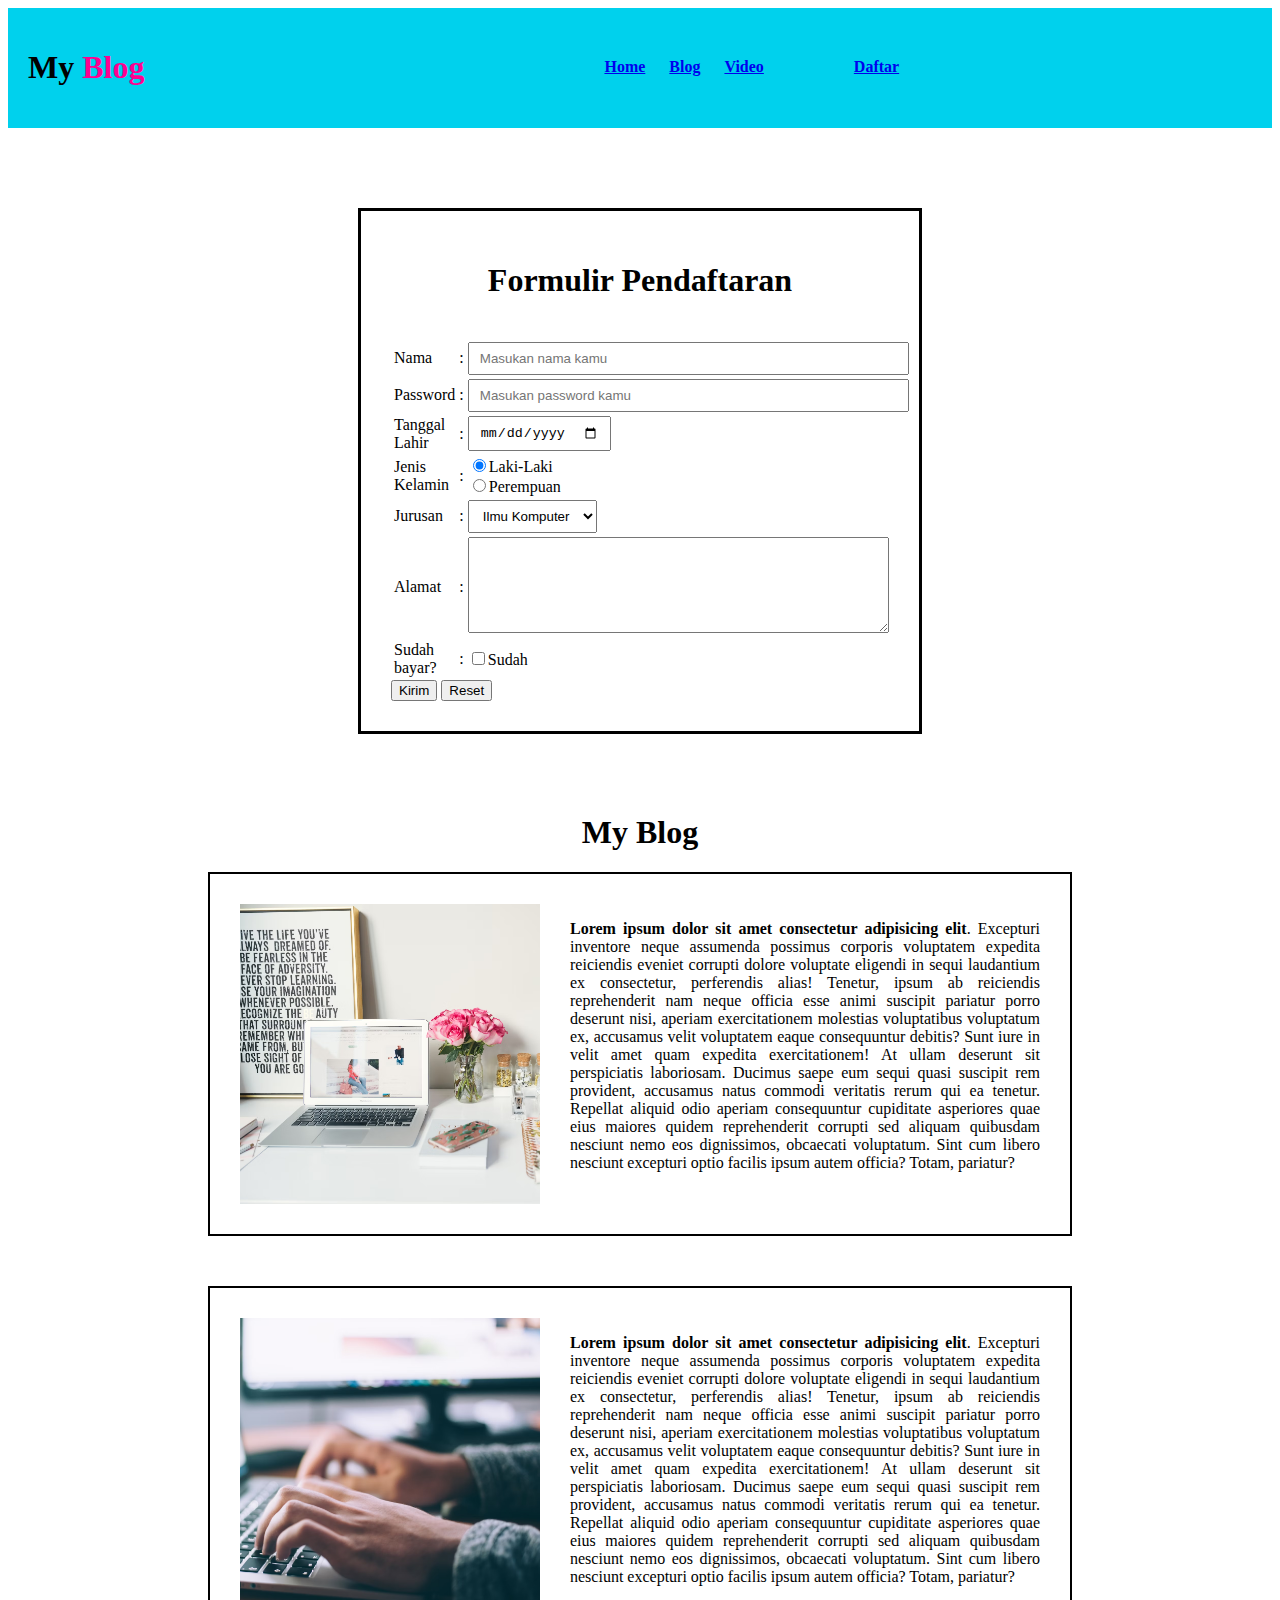
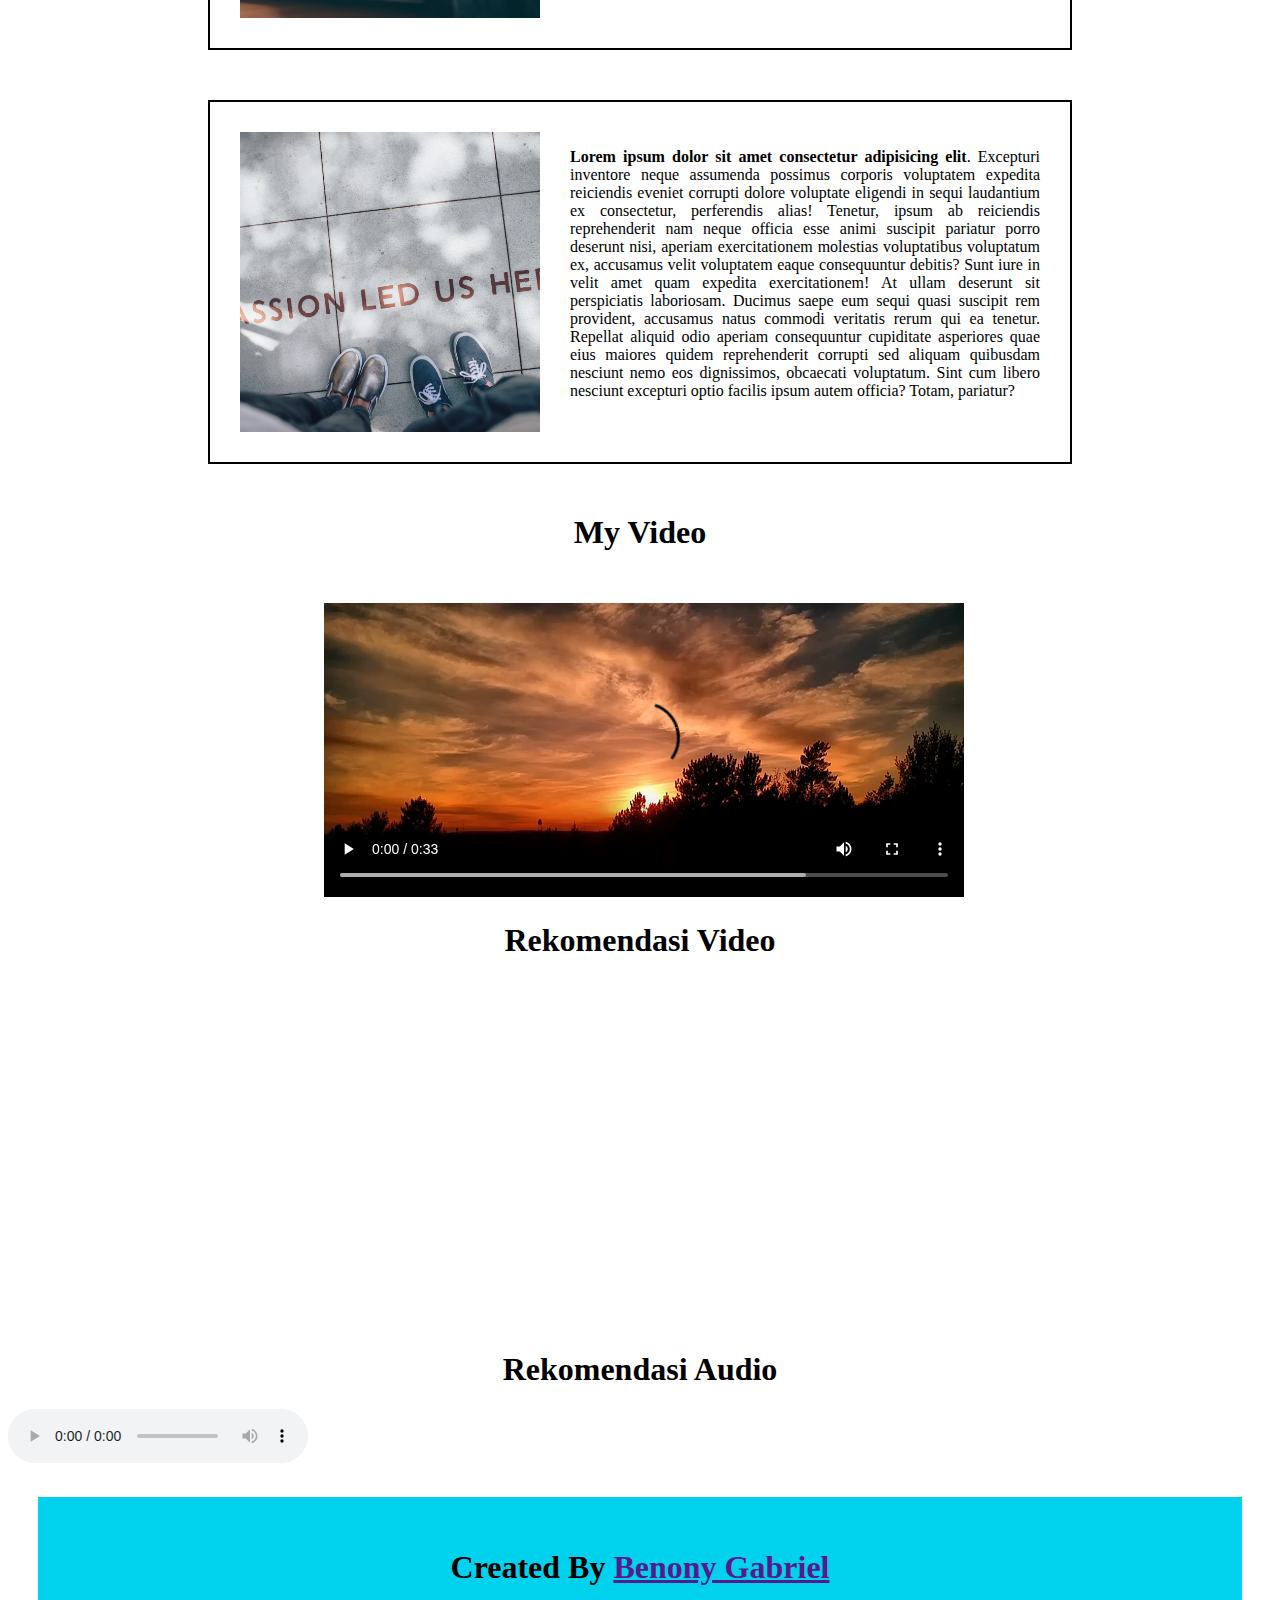
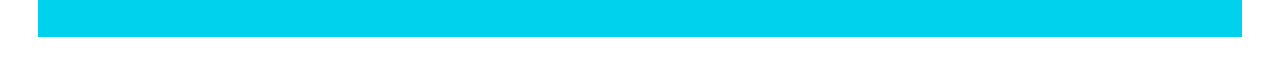
<file: P03 - week 3 - HTML dan Elemen Semantik/index.html>
<!DOCTYPE html>
<html lang="en">
  <head>
    <meta charset="UTF-8" />
    <meta name="viewport" content="width=device-width, initial-scale=1.0" />
    <title>Week 3 - Semantik dan Non Semantik</title>
  </head>
  <body>
    <header
      style="
        padding: 20px;
        background-color: rgb(0, 209, 237);
        display: flex;
        flex-direction: row;
      "
    >
      <h1>My <span style="color: rgb(255, 0, 144)">Blog</span></h1>

      <div
        style="
          display: flex;
          flex-direction: row;
          margin-top: 30px;
          margin-left: 450px;
        "
      >
        <nav style="margin-right: 80px">
          <a style="margin: 10px" href="#"><b> Home</b></a>
          <a style="margin: 10px" href="#blog"><b> Blog</b></a>
          <a style="margin: 10px" href="#video"><b> Video</b></a>
        </nav>
        <a href="#daftar"><b>Daftar</b> </a>
      </div>
    </header>
    <main>
      <section id="daftar">
        <div
          class="form"
          style="
            margin-left: 350px;
            margin-right: 350px;
            margin-top: 80px;
            margin-bottom: 80px;
            border: 3px solid black;
            padding: 30px;
          "
        >
          <h1 style="text-align: center">Formulir Pendaftaran</h1>
          <br />
          <form action="" method="post">
            <table>
              <tr>
                <td><label for="nama">Nama </label></td>
                <td>:</td>
                <td>
                  <input
                    type="text"
                    name="nama"
                    id="nama"
                    size="50px"
                    placeholder="Masukan nama kamu"
                    required
                    style="
                      padding-left: 10px;
                      padding-right: 10px;
                      padding-top: 7px;
                      padding-bottom: 7px;
                    "
                  />
                </td>
              </tr>
              <tr>
                <td><label for="password">Password </label></td>
                <td>:</td>
                <td>
                  <input
                    type="password"
                    name="password"
                    id="password"
                    size="50px"
                    required
                    placeholder="Masukan password kamu"
                    style="
                      padding-left: 10px;
                      padding-right: 10px;
                      padding-top: 7px;
                      padding-bottom: 7px;
                    "
                  />
                </td>
              </tr>
              <tr>
                <td><label for="birth">Tanggal Lahir </label></td>
                <td>:</td>
                <td>
                  <input
                    type="date"
                    style="
                      padding-left: 10px;
                      padding-right: 10px;
                      padding-top: 7px;
                      padding-bottom: 7px;
                    "
                  />
                </td>
              </tr>
              <tr>
                <td><label for="jkel">Jenis Kelamin </label></td>
                <td>:</td>
                <td>
                  <input
                    type="radio"
                    name="jkel"
                    id="jkel"
                    value="Pria"
                    checked
                  />Laki-Laki
                  <br />
                  <input
                    type="radio"
                    name="jkel"
                    id="jkel"
                    value="Perempuan"
                  />Perempuan
                  <br />
                </td>
              </tr>
              <tr>
                <td><label for="jurusan">Jurusan </label></td>
                <td>:</td>
                <td>
                  <select
                    name="jurusan"
                    id="jurusan"
                    style="
                      padding-left: 10px;
                      padding-right: 10px;
                      padding-top: 7px;
                      padding-bottom: 7px;
                    "
                  >
                    <option value="Ilmu Komputer">Ilmu Komputer</option>
                    <option value="Ekonomi">Ekonomi</option>
                    <option value="Manajemen">Manajemen</option>
                  </select>
                </td>
              </tr>
              <tr>
                <td><label for="alamat">Alamat </label></td>
                <td>:</td>
                <td>
                  <textarea
                    id="alamat"
                    name="alamat"
                    rows="6"
                    cols="50"
                    placeholder="Alamat kamu...."
                  >
                  </textarea>
                </td>
              </tr>
              <tr>
                <td><label for="bayar">Sudah bayar? </label></td>
                <td>:</td>
                <td>
                  <input
                    type="checkbox"
                    name="bayar"
                    id="bayar"
                    required
                  />Sudah
                </td>
              </tr>
            </table>
            <button type="submit">Kirim</button>
            <button type="reset">Reset</button>
          </form>
        </div>
      </section>
      <section id="blog">
        <h1 style="text-align: center">My Blog</h1>
        <article
          style="
            margin-left: 200px;
            margin-right: 200px;
            margin-bottom: 50px;
            padding: 30px;
            border: 2px solid black;
            display: flex;
            flex-direction: row;
          "
        >
          <img src="assets/img/1.png" alt="blog 1" height="300px" />
          <p style="margin-left: 30px; text-align: justify">
            <b>Lorem ipsum dolor sit amet consectetur adipisicing elit</b>.
            Excepturi inventore neque assumenda possimus corporis voluptatem
            expedita reiciendis eveniet corrupti dolore voluptate eligendi in
            sequi laudantium ex consectetur, perferendis alias! Tenetur, ipsum
            ab reiciendis reprehenderit nam neque officia esse animi suscipit
            pariatur porro deserunt nisi, aperiam exercitationem molestias
            voluptatibus voluptatum ex, accusamus velit voluptatem eaque
            consequuntur debitis? Sunt iure in velit amet quam expedita
            exercitationem! At ullam deserunt sit perspiciatis laboriosam.
            Ducimus saepe eum sequi quasi suscipit rem provident, accusamus
            natus commodi veritatis rerum qui ea tenetur. Repellat aliquid odio
            aperiam consequuntur cupiditate asperiores quae eius maiores quidem
            reprehenderit corrupti sed aliquam quibusdam nesciunt nemo eos
            dignissimos, obcaecati voluptatum. Sint cum libero nesciunt
            excepturi optio facilis ipsum autem officia? Totam, pariatur?
          </p>
        </article>
        <article
          style="
            margin-left: 200px;
            margin-right: 200px;
            margin-bottom: 50px;
            padding: 30px;
            border: 2px solid black;
            display: flex;
            flex-direction: row;
          "
        >
          <img src="assets/img/2.png" alt="blog 1" height="300px" />
          <p style="margin-left: 30px; text-align: justify">
            <b>Lorem ipsum dolor sit amet consectetur adipisicing elit</b>.
            Excepturi inventore neque assumenda possimus corporis voluptatem
            expedita reiciendis eveniet corrupti dolore voluptate eligendi in
            sequi laudantium ex consectetur, perferendis alias! Tenetur, ipsum
            ab reiciendis reprehenderit nam neque officia esse animi suscipit
            pariatur porro deserunt nisi, aperiam exercitationem molestias
            voluptatibus voluptatum ex, accusamus velit voluptatem eaque
            consequuntur debitis? Sunt iure in velit amet quam expedita
            exercitationem! At ullam deserunt sit perspiciatis laboriosam.
            Ducimus saepe eum sequi quasi suscipit rem provident, accusamus
            natus commodi veritatis rerum qui ea tenetur. Repellat aliquid odio
            aperiam consequuntur cupiditate asperiores quae eius maiores quidem
            reprehenderit corrupti sed aliquam quibusdam nesciunt nemo eos
            dignissimos, obcaecati voluptatum. Sint cum libero nesciunt
            excepturi optio facilis ipsum autem officia? Totam, pariatur?
          </p>
        </article>
        <article
          style="
            margin-left: 200px;
            margin-right: 200px;
            margin-bottom: 50px;
            padding: 30px;
            border: 2px solid black;
            display: flex;
            flex-direction: row;
          "
        >
          <img src="assets/img/3.png" alt="blog 1" height="300px" />
          <p style="margin-left: 30px; text-align: justify">
            <b>Lorem ipsum dolor sit amet consectetur adipisicing elit</b>.
            Excepturi inventore neque assumenda possimus corporis voluptatem
            expedita reiciendis eveniet corrupti dolore voluptate eligendi in
            sequi laudantium ex consectetur, perferendis alias! Tenetur, ipsum
            ab reiciendis reprehenderit nam neque officia esse animi suscipit
            pariatur porro deserunt nisi, aperiam exercitationem molestias
            voluptatibus voluptatum ex, accusamus velit voluptatem eaque
            consequuntur debitis? Sunt iure in velit amet quam expedita
            exercitationem! At ullam deserunt sit perspiciatis laboriosam.
            Ducimus saepe eum sequi quasi suscipit rem provident, accusamus
            natus commodi veritatis rerum qui ea tenetur. Repellat aliquid odio
            aperiam consequuntur cupiditate asperiores quae eius maiores quidem
            reprehenderit corrupti sed aliquam quibusdam nesciunt nemo eos
            dignissimos, obcaecati voluptatum. Sint cum libero nesciunt
            excepturi optio facilis ipsum autem officia? Totam, pariatur?
          </p>
        </article>
      </section>
      <section id="video">
        <h1 style="text-align: center">My Video</h1>
        <video
          style="margin-left: 25%; margin-top: 30px"
          src="assets/video/Nature.mp4"
          controls
        ></video>
        <h1 style="text-align: center">Rekomendasi Video</h1>
        <iframe
          style="margin-left: 25%; margin-top: 30px"
          width="560"
          height="315"
          src="https://www.youtube.com/embed/xtO01ZthVGE?si=ULTBqFRpDeUZbDti"
          title="YouTube video player"
          frameborder="0"
          allow="accelerometer; autoplay; clipboard-write; encrypted-media; gyroscope; picture-in-picture; web-share"
          referrerpolicy="strict-origin-when-cross-origin"
          allowfullscreen
        ></iframe>
        <h1 style="text-align: center">Rekomendasi Audio</h1>
        <audio controls>
          <source src="assets/audio/audio.mp3" type="audio" />
        </audio>
      </section>
    </main>
    <footer
      style="margin: 30px; padding: 30px; background-color: rgb(0, 209, 237)"
    >
      <h1 style="text-align: center">
        Created By <a href="">Benony Gabriel</a>
      </h1>
    </footer>
  </body>
</html>
</file>
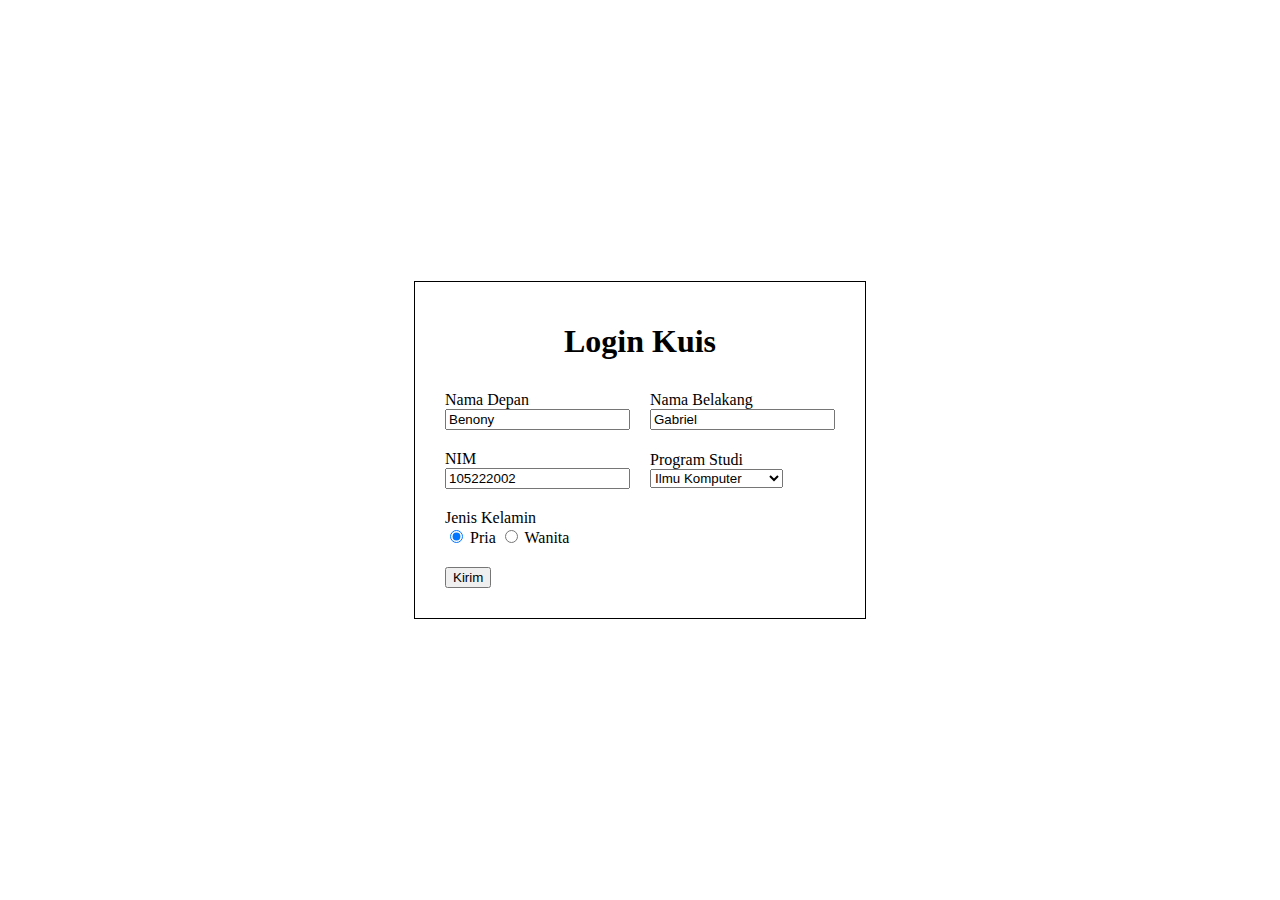
<file: P06 - PHP Quiz/index.html>
<!DOCTYPE html>
<html lang="en">
    <head>
        <meta charset="UTF-8" />
        <meta name="viewport" content="width=device-width, initial-scale=1.0" />
        <title>Simple Form - Benony Gabriel?</title>

        <style>
            body {
                display: flex;
                align-items: center;
                justify-content: center;
                height: 100vh;
                margin: 0;
            }

            .form {
                border: 1px solid black;
                width: fit-content;
                margin: auto;
                padding: 20px;
            }

            h1 {
                text-align: center;
            }
        </style>
    </head>
    <body>
        <div class="form">
            <h1>Login Kuis</h1>
            <form action="dashboard.php" method="post">
                <table border="0" cellpadding="10px" cellspacing="0">
                    <tr>
                        <td>
                            <label for="fname">Nama Depan</label><br />
                            <input
                                type="text"
                                id="fname"
                                name="fname"
                                value="Benony"
                            />
                        </td>
                        <td>
                            <label for="lname">Nama Belakang</label><br />
                            <input
                                type="text"
                                id="lname"
                                name="lname"
                                value="Gabriel"
                            />
                        </td>
                    </tr>
                    <tr>
                        <td>
                            <label for="nim">NIM</label><br />
                            <input
                                type="number"
                                id="nim"
                                name="nim"
                                value="105222002"
                            />
                        </td>
                        <td>
                            <label for="prodi">Program Studi</label><br />
                            <select name="prodi" id="prodi">
                                <option value="Ilmu Komputer" selected>
                                    Ilmu Komputer
                                </option>
                                <option value="Teknik Lingkungan">
                                    Teknik Lingkungan
                                </option>
                                <option value="Ekonomi">Ekonomi</option>
                            </select>
                        </td>
                    </tr>
                    <tr>
                        <td colspan="2">
                            <label>Jenis Kelamin</label><br />
                            <input
                                type="radio"
                                id="pria"
                                name="jkel"
                                value="Pria"
                                checked
                            />
                            <label for="pria">Pria</label>

                            <input
                                type="radio"
                                id="wanita"
                                name="jkel"
                                value="Wanita"
                            />
                            <label for="wanita">Wanita</label>
                        </td>
                    </tr>
                    <tr>
                        <td colspan="2">
                            <button
                                type="submit"
                                onclick="alert('Berhasil login!')"
                            >
                                Kirim
                            </button>
                        </td>
                    </tr>
                </table>
            </form>
        </div>
    </body>
</html>
</file>
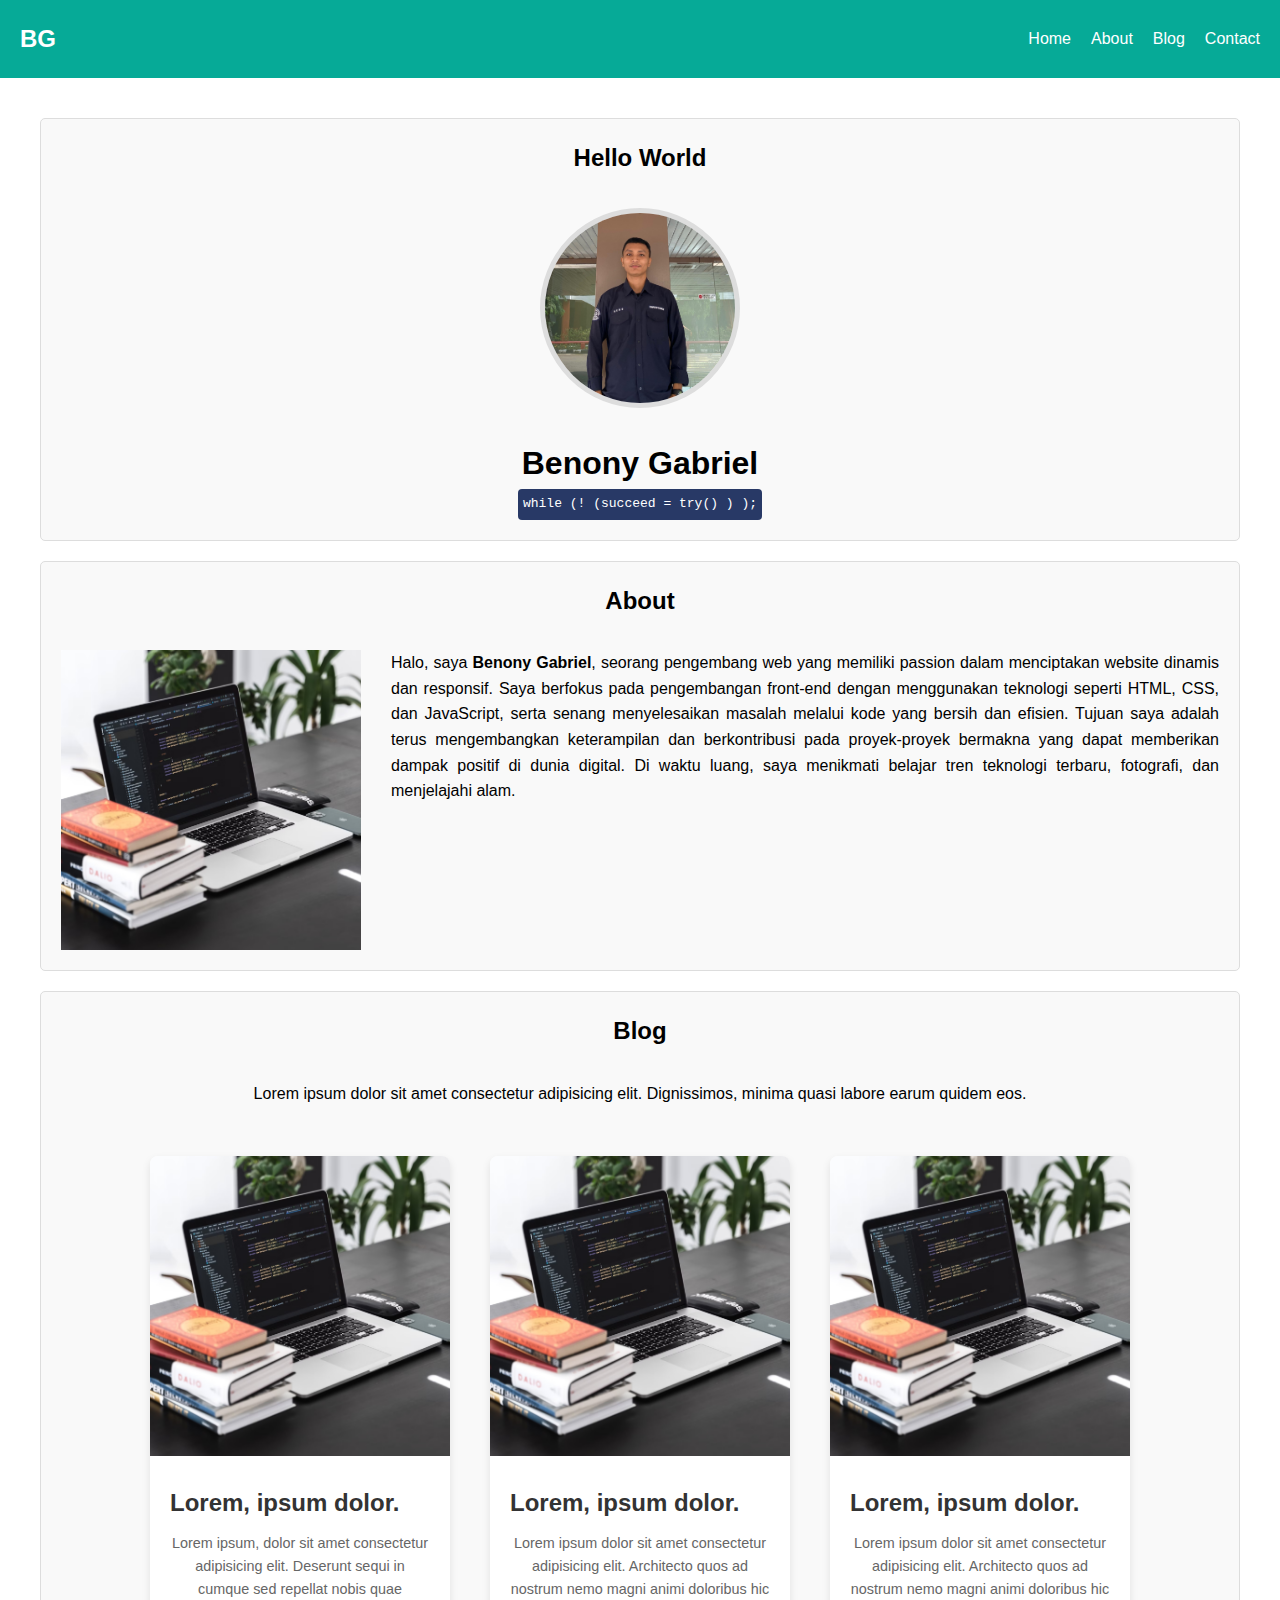
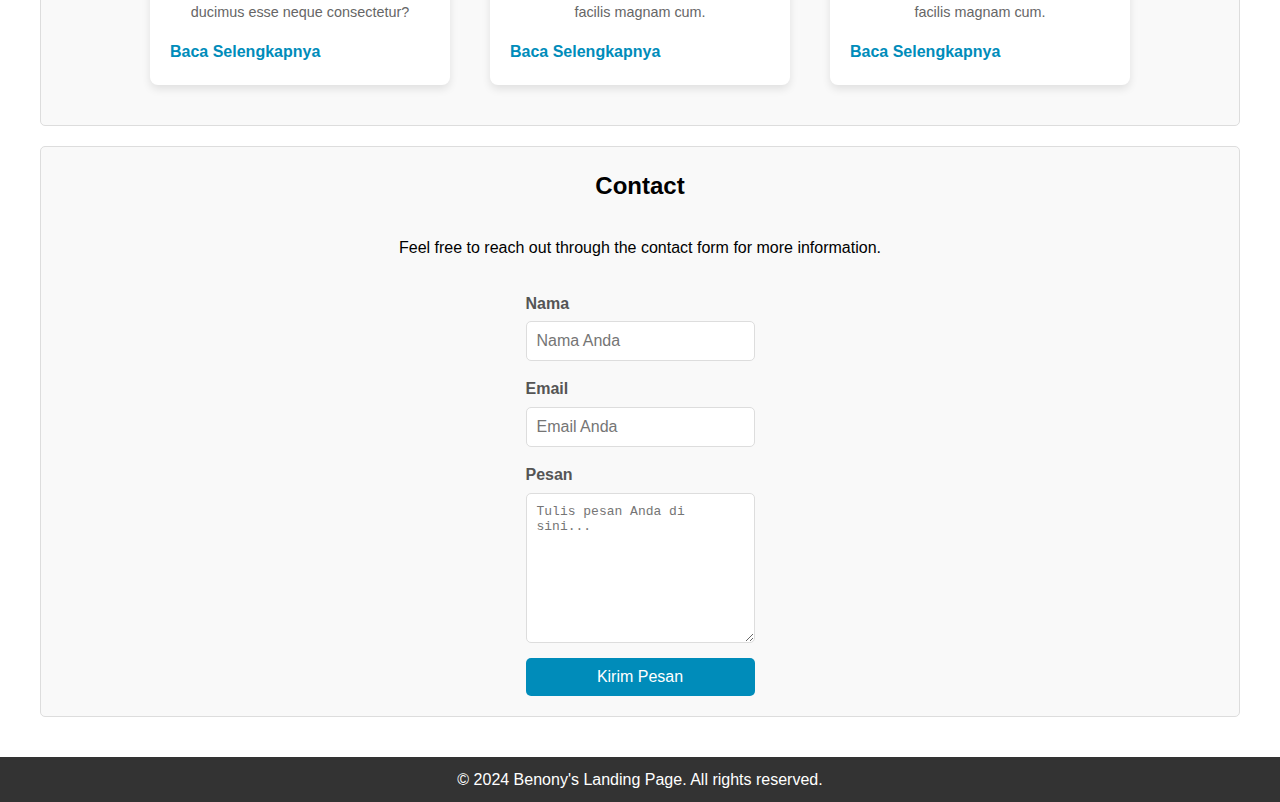
<file: 00 - Repo THT & Other/01 - Landing Page CSS Flexbox & Grid/index.html>
<!DOCTYPE html>
<html lang="en">
  <head>
    <meta charset="UTF-8" />
    <meta name="viewport" content="width=device-width, initial-scale=1.0" />
    <title>Benony Gabriel - Landing Page</title>
    <link rel="stylesheet" href="assets/css/style.css" />
  </head>
  <body>
    <header>
      <h1>BG</h1>
      <nav>
        <ul>
          <li><a href="#home">Home</a></li>
          <li><a href="#about">About</a></li>
          <li><a href="#blog">Blog</a></li>
          <li><a href="#contact">Contact</a></li>
        </ul>
      </nav>
    </header>

    <main>
      <section id="home">
        <h2>Hello World</h2>
        <img
          class="profil"
          src="assets/img/profile.jpg"
          alt="foto Profil Benony"
          height="100px"
        />
        <h1>Benony Gabriel</h1>
        <code>while (! (succeed = try() ) );</code>
      </section>

      <section id="about">
        <h2>About</h2>
        <div class="about-content">
          <img src="assets/img/about.png" alt="about img" height="300px" />
          <p>
            Halo, saya <b>Benony Gabriel</b>, seorang pengembang web yang
            memiliki passion dalam menciptakan website dinamis dan responsif.
            Saya berfokus pada pengembangan front-end dengan menggunakan
            teknologi seperti HTML, CSS, dan JavaScript, serta senang
            menyelesaikan masalah melalui kode yang bersih dan efisien. Tujuan
            saya adalah terus mengembangkan keterampilan dan berkontribusi pada
            proyek-proyek bermakna yang dapat memberikan dampak positif di dunia
            digital. Di waktu luang, saya menikmati belajar tren teknologi
            terbaru, fotografi, dan menjelajahi alam.
          </p>
        </div>
      </section>

      <section id="blog">
        <h2>Blog</h2>
        <p class="subtitle">
          Lorem ipsum dolor sit amet consectetur adipisicing elit. Dignissimos,
          minima quasi labore earum quidem eos.
        </p>
        <div class="blogs">
          <article>
            <div class="card">
              <img src="assets/img/about.png" alt="Blog Image" height="300px" />
              <div class="card-content">
                <h3>Lorem, ipsum dolor.</h3>
                <p>
                  Lorem ipsum, dolor sit amet consectetur adipisicing elit.
                  Deserunt sequi in cumque sed repellat nobis quae ducimus esse
                  neque consectetur?
                </p>
                <a href="#">Baca Selengkapnya</a>
              </div>
            </div>
          </article>

          <article>
            <div class="card">
              <img src="assets/img/about.png" alt="Blog Image" height="300px" />
              <div class="card-content">
                <h3>Lorem, ipsum dolor.</h3>
                <p>
                  Lorem ipsum dolor sit amet consectetur adipisicing elit.
                  Architecto quos ad nostrum nemo magni animi doloribus hic
                  facilis magnam cum.
                </p>
                <a href="#">Baca Selengkapnya</a>
              </div>
            </div>
          </article>

          <article>
            <div class="card">
              <img src="assets/img/about.png" alt="Blog Image" height="300px" />
              <div class="card-content">
                <h3>Lorem, ipsum dolor.</h3>
                <p>
                  Lorem ipsum dolor sit amet consectetur adipisicing elit.
                  Architecto quos ad nostrum nemo magni animi doloribus hic
                  facilis magnam cum.
                </p>
                <a href="#">Baca Selengkapnya</a>
              </div>
            </div>
          </article>
        </div>
      </section>

      <section id="contact">
        <h2>Contact</h2>
        <p class="p-contact">
          Feel free to reach out through the contact form for more information.
        </p>
        <form action="#" method="post">
          <label for="name">Nama</label>
          <input
            type="text"
            id="name"
            name="name"
            placeholder="Nama Anda"
            required
          />

          <label for="email">Email</label>
          <input
            type="email"
            id="email"
            name="email"
            placeholder="Email Anda"
            required
          />

          <label for="message">Pesan</label>
          <textarea
            id="message"
            name="message"
            placeholder="Tulis pesan Anda di sini..."
            required
          ></textarea>

          <button type="submit">Kirim Pesan</button>
        </form>
      </section>
    </main>
    <footer>
      <p>&copy; 2024 Benony's Landing Page. All rights reserved.</p>
    </footer>
  </body>
</html>
</file>
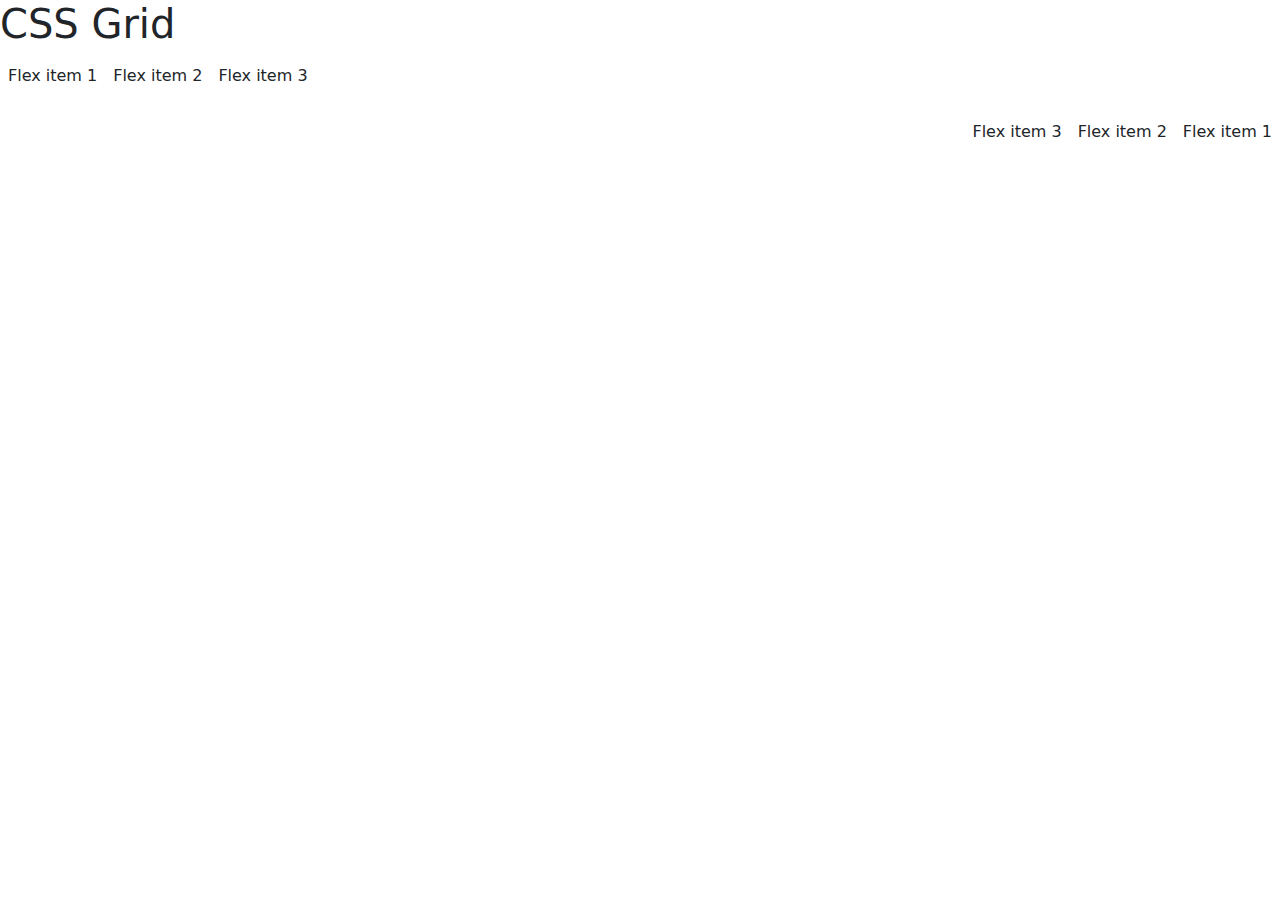
<file: P04 - week 4 belajar flex dan grid css/bootstrap/index.html>
<!DOCTYPE html>
<html lang="en">
  <head>
    <meta charset="UTF-8" />
    <meta name="viewport" content="width=device-width, initial-scale=1.0" />
    <title>Belajar Bootstrap</title>
    <!-- bootstrap -->
    <link
      href="https://cdn.jsdelivr.net/npm/bootstrap@5.3.3/dist/css/bootstrap.min.css"
      rel="stylesheet"
      integrity="sha384-QWTKZyjpPEjISv5WaRU9OFeRpok6YctnYmDr5pNlyT2bRjXh0JMhjY6hW+ALEwIH"
      crossorigin="anonymous"
    />
  </head>
  <body>
    <header>
      <h1>CSS Grid</h1>
      <div class="d-flex flex-row mb-3">
        <div class="p-2">Flex item 1</div>
        <div class="p-2">Flex item 2</div>
        <div class="p-2">Flex item 3</div>
      </div>
      <div class="d-flex flex-row-reverse">
        <div class="p-2">Flex item 1</div>
        <div class="p-2">Flex item 2</div>
        <div class="p-2">Flex item 3</div>
      </div>

    <!-- bootsrap -->
    <script
      src="https://cdn.jsdelivr.net/npm/bootstrap@5.3.3/dist/js/bootstrap.bundle.min.js"
      integrity="sha384-YvpcrYf0tY3lHB60NNkmXc5s9fDVZLESaAA55NDzOxhy9GkcIdslK1eN7N6jIeHz"
      crossorigin="anonymous"
    ></script>
  </body>
</html>
</file>
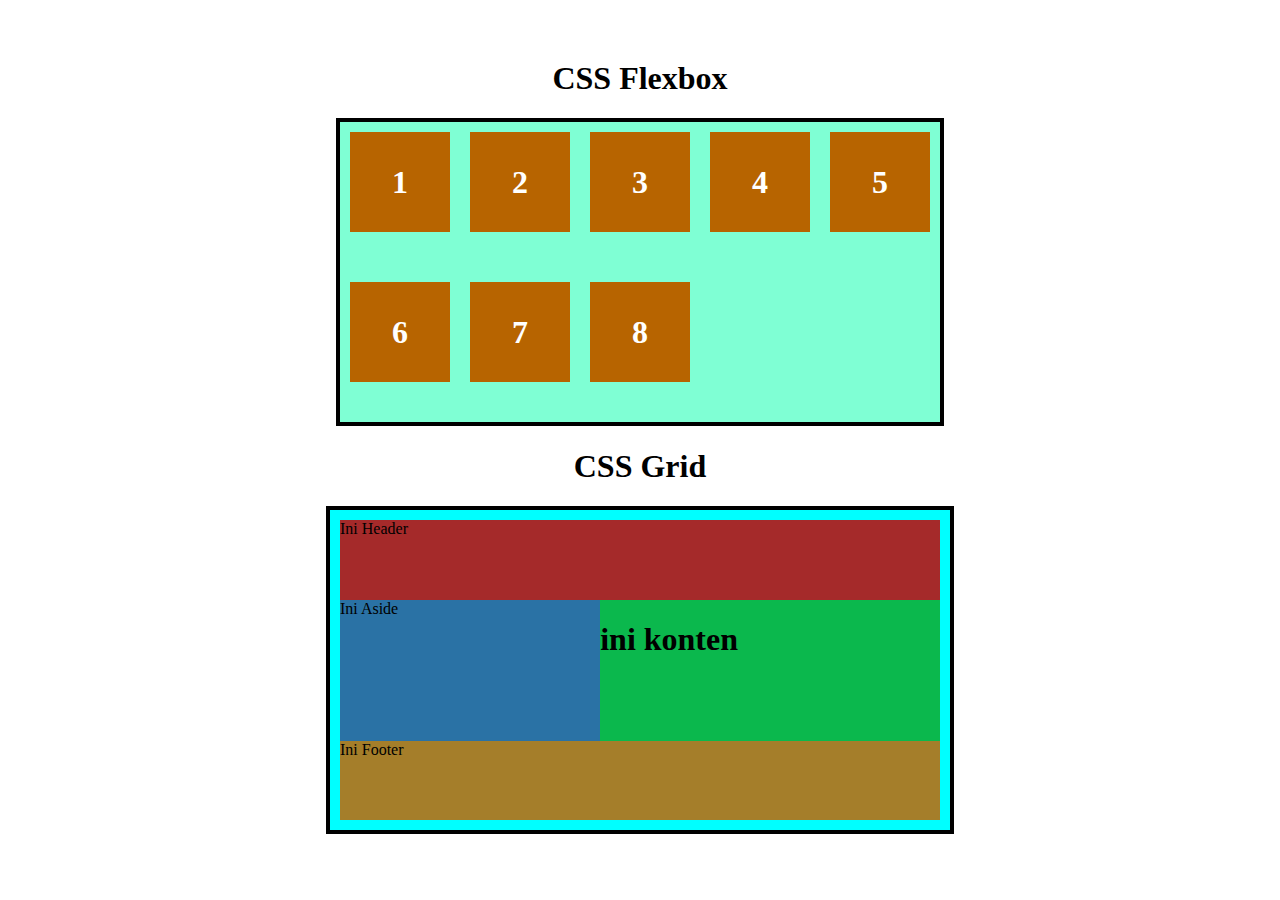
<file: P04 - week 4 belajar flex dan grid css/flex & grid/index.html>
<!DOCTYPE html>
<html lang="en">
  <head>
    <meta charset="UTF-8" />
    <meta name="viewport" content="width=device-width, initial-scale=1.0" />
    <title>Praktikum Week 4</title>
    <link rel="stylesheet" href="style.css" />
  </head>
  <body>
    <main>
      <header>
        <h1>CSS Flexbox</h1>
      </header>
      <div class="container">
        <div class="item"><h1>1</h1></div>
        <div class="item"><h1>2</h1></div>
        <div class="item"><h1>3</h1></div>
        <div class="item"><h1>4</h1></div>
        <div class="item"><h1>5</h1></div>
        <div class="item"><h1>6</h1></div>
        <div class="item"><h1>7</h1></div>
        <div class="item"><h1>8</h1></div>
      </div>

      <header>
        <h1>CSS Grid</h1>
      </header>
      <div class="parent">
        <header>Ini Header</header>
        <aside>Ini Aside</aside>
        <div class="content">
          <h1>ini konten</h1>
        </div>
        <footer>Ini Footer</footer>
      </div>
    </main>
  </body>
</html>
</file>
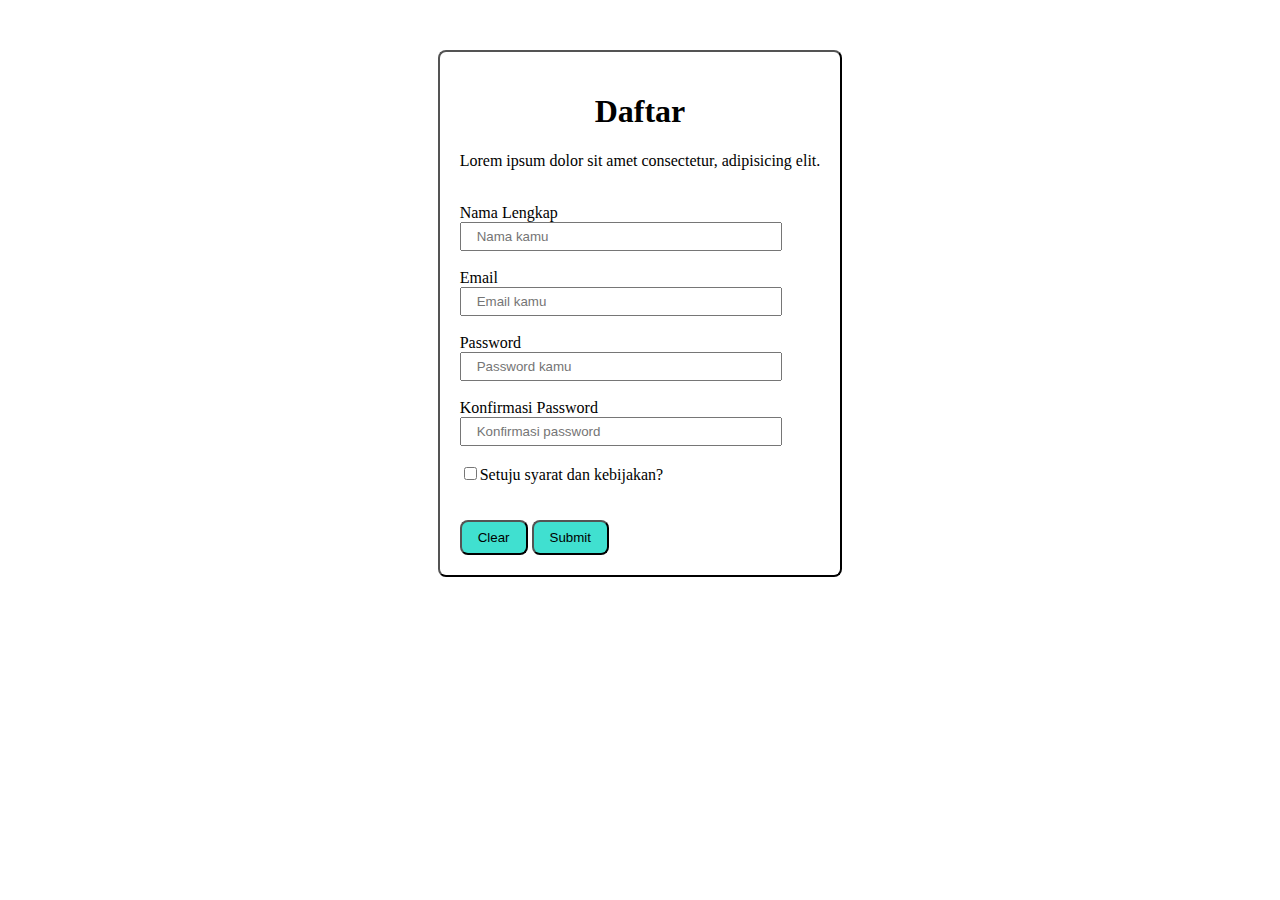
<file: P05 - week 5 Javascript/DOM/latihan1/index.html>
<!DOCTYPE html>
<html lang="en">
  <head>
    <meta charset="UTF-8" />
    <meta name="viewport" content="width=device-width, initial-scale=1.0" />
    <title>Latihan DOM</title>
    <style>
      main .form,
      .result {
        width: fit-content;
        margin: 50px auto;
        padding: 20px;
        border-radius: 8px;
        border: 2px outset black;
      }

      .form h1,
      .form p {
        text-align: center;
      }

      #nama,
      #email,
      #password,
      #konfirmasi-password {
        padding: 5px 15px;
        width: 80%;
      }

      button {
        padding: 8px 16px;
        border-radius: 8px;
        cursor: pointer;
        background-color: turquoise;
      }

      button:hover {
        background-color: rgb(31, 182, 167);
      }

      .error {
        color: red;
        font-size: 0.9em;
      }

      .result {
        margin-top: 20px;
        border: 1px solid #ccc;
        padding: 10px;
        display: none;
      }
    </style>
  </head>
  <body>
    <main>
      <div class="form">
        <h1>Daftar</h1>
        <p>Lorem ipsum dolor sit amet consectetur, adipisicing elit.</p>
        <br />
        <form action="" id="registrationForm">
          <label for="nama">Nama Lengkap</label><br />
          <input
            type="text"
            id="nama"
            name="nama"
            placeholder="Nama kamu"
          /><br />
          <span id="namaError" class="error"></span><br />

          <label for="email">Email</label><br />
          <input
            type="email"
            id="email"
            name="email"
            placeholder="Email kamu"
          /><br />
          <span id="emailError" class="error"></span><br />

          <label for="password">Password</label><br />
          <input
            type="password"
            id="password"
            name="password"
            placeholder="Password kamu"
          /><br />
          <span id="passwordError" class="error"></span><br />

          <label for="konfirmasi-password">Konfirmasi Password</label><br />
          <input
            type="password"
            id="konfirmasi-password"
            name="konfirmasi-password"
            placeholder="Konfirmasi password"
          /><br />
          <span id="konfirmasiPasswordError" class="error"></span><br />

          <label for="setuju"></label>
          <input type="checkbox" id="setuju" />Setuju syarat dan kebijakan?
          <br />
          <span id="setujuError" class="error"></span><br /><br />

          <button type="reset">Clear</button>
          <button type="submit">Submit</button>
        </form>
      </div>
      <div class="result" id="result"></div>
    </main>

    <script>
      document
        .getElementById("registrationForm")
        .addEventListener("submit", function (event) {
          event.preventDefault(); // Mencegah form dari pengiriman default

          // Ambil nilai dari input
          const nama = document.getElementById("nama").value;
          const email = document.getElementById("email").value;
          const password = document.getElementById("password").value;
          const konfirmasiPassword = document.getElementById(
            "konfirmasi-password"
          ).value;
          const setuju = document.getElementById("setuju").checked;

          // Reset pesan error
          document.getElementById("namaError").innerText = "";
          document.getElementById("emailError").innerText = "";
          document.getElementById("passwordError").innerText = "";
          document.getElementById("konfirmasiPasswordError").innerText = "";
          document.getElementById("setujuError").innerText = "";

          let isValid = true; // Untuk melacak apakah form valid

          // Validasi input
          if (!nama) {
            document.getElementById("namaError").innerText =
              "Nama wajib diisi!";
            isValid = false;
          }
          if (!email) {
            document.getElementById("emailError").innerText =
              "Email wajib diisi!";
            isValid = false;
          }
          if (!password) {
            document.getElementById("passwordError").innerText =
              "Password wajib diisi!";
            isValid = false;
          }
          if (!konfirmasiPassword) {
            document.getElementById("konfirmasiPasswordError").innerText =
              "Konfirmasi password wajib diisi!";
            isValid = false;
          }
          if (!setuju) {
            document.getElementById("setujuError").innerText =
              "Anda harus setuju dengan syarat dan kebijakan!";
            isValid = false;
          }

          // Validasi password
          if (password !== konfirmasiPassword) {
            alert("Password dan konfirmasi password tidak cocok!");
            return;
          }

          // Tampilkan hasil jika semua validasi berhasil
          if (isValid) {
            const resultDiv = document.getElementById("result");
            resultDiv.innerHTML = `<h2>Data Pengguna:</h2>
                                       <p>Nama: ${nama}</p>
                                       <p>Email: ${email}</p>`;
            resultDiv.style.display = "block"; // Tampilkan hasil
          }
        });
    </script>
  </body>
</html>
</file>
<file: 00 - Repo THT & Other/01 - Landing Page CSS Flexbox & Grid/assets/css/style.css>
*{
    margin: 0;
    padding: 0;
    box-sizing: border-box;
    /* overflow: hidden; */
}

body{
    font-family: Arial, sans-serif;
    line-height: 1.6;
}

h2, p{
    text-align: center;
}

header{
    display: flex;
    justify-content: space-between;
    align-items: center;
    padding: 20px;
    background-color: #06aa97;
    color: white;
}

header h1{
    font-size: 24px;
}

header nav ul{
    list-style: none;
    display: flex;
}

header nav ul li{
    margin-left: 20px;
}

header nav ul li a{
    color: white;
    text-decoration: none;
}

main{
    display: grid;
    grid-template-columns: repeat(2, ifr);
    gap: 20px;
    padding: 40px;
}

code{
    padding: 5px;
    background-color: #283966;
    color: white;
    border-radius: 4px;
}

section .about-content{
    margin-top: 30px;
    display: flex;
    justify-content: center;
}

section .about-content p{
    text-align: justify;
    margin-left: 30px;
}

.profil{
    max-width: 100%;
    height: 200px; 
    object-fit: cover; 
    border-radius: 100%; 
    margin: 30px;
    border: 5px solid #ddd;
}

section{
    padding: 20px;
    border: 1px solid #ddd;
    background-color: #f9f9f9;
    border-radius: 5px;
    display: flex;
    flex-direction: column;
    align-items: center;
}

section .blogs{
    display: flex;
}

#blog .subtitle, #contact .p-contact{
    margin: 30px;
}

/* Styling card */
.card {
    background-color: white;
    border-radius: 8px;
    box-shadow: 0 4px 8px rgba(0, 0, 0, 0.1);
    width: 300px;
    overflow: hidden;
    margin: 20px;
}

.card img {
    width: 100%;
    height: auto;
}

.card-content {
    padding: 20px;
}

.card-content h3 {
    margin: 0 0 10px;
    font-size: 1.5em;
    color: #333;
}

.card-content p {
    color: #666;
    font-size: 0.9em;
    line-height: 1.6;
}

.card-content a {
    display: inline-block;
    margin-top: 15px;
    color: #008cba;
    text-decoration: none;
    font-weight: bold;
}

.card-content a:hover {
    text-decoration: underline;
}

/* Form styling */
form {
    display: flex;
    flex-direction: column;
}

form label {
    margin-bottom: 5px;
    font-weight: bold;
    color: #555;
}

form input, form textarea {
    margin-bottom: 15px;
    padding: 10px;
    font-size: 1em;
    border: 1px solid #ddd;
    border-radius: 5px;
    width: 100%;
    box-sizing: border-box;
}

form input:focus, form textarea:focus {
    border-color: #008cba;
    outline: none;
}

form textarea {
    resize: vertical;
    min-height: 150px;
}

form button {
    padding: 10px;
    background-color: #008cba;
    color: white;
    border: none;
    border-radius: 5px;
    font-size: 1em;
    cursor: pointer;
}

form button:hover {
    background-color: #005f8a;
}

footer{
    display: flex;
    justify-content: center;
    align-items: center;
    padding: 10px;
    background-color: #333;
    color: white;
    /* position: absolute; */
    width: 100%;
    bottom: 0;
}
</file>
<file: P04 - week 4 belajar flex dan grid css/flex & grid/style.css>
body, html{
    margin: 30px;
}

header h1{
    text-align: center;
}


main .container{
    background-color: aquamarine;
    width: 600px;
    height: 300px;
    margin: auto;
    border: 4px solid black;
    display: flex;
    justify-content: flex-start;
    /* align-items: center; */
    flex-wrap: wrap;
}

main .container .item{
    background-color: rgb(183, 100, 0);
    margin: 10px;
    width: 100px;
    height: 100px;
    color: white;
    display: flex;
    justify-content: center;
    align-items: center;

}

main .parent{
    background-color: aqua;
    width: 600px;
    height: 300px;
    margin: auto;
    border: 4px solid black;
    padding: 10px;
    display: grid;
    /* grid-auto-rows: 1fr 1fr 1fr;
    grid-auto-columns: 1fr 1fr;
    grid-template-areas: 
    "header header"
    "side content"
    "footer footer"; */
    /* grid-area: 1 / 1 / 2 / 3; */
}

main .parent header{
    background-color: brown;
    /* height: 50px; */
    /* grid-area: footer; */
    grid-area: 1 / 1 / 2 / 3;
}

main .parent aside{
    background-color: rgb(42, 114, 165);
    /* height: 50px; */
    /* grid-area: side; */
    grid-area: 2 / 1 / 3 / 2;
}

main .parent footer{
    background-color: rgb(165, 126, 42);
    /* height: 50px; */
    /* grid-area: footer; */
    grid-area: 3 / 1 / 4 / 3;
}

main .parent .content{
    background-color: rgb(11, 184, 77);
    /* grid-area: content; */
    grid-area: 2 / 2 / 3 / 3;

}
</file>
